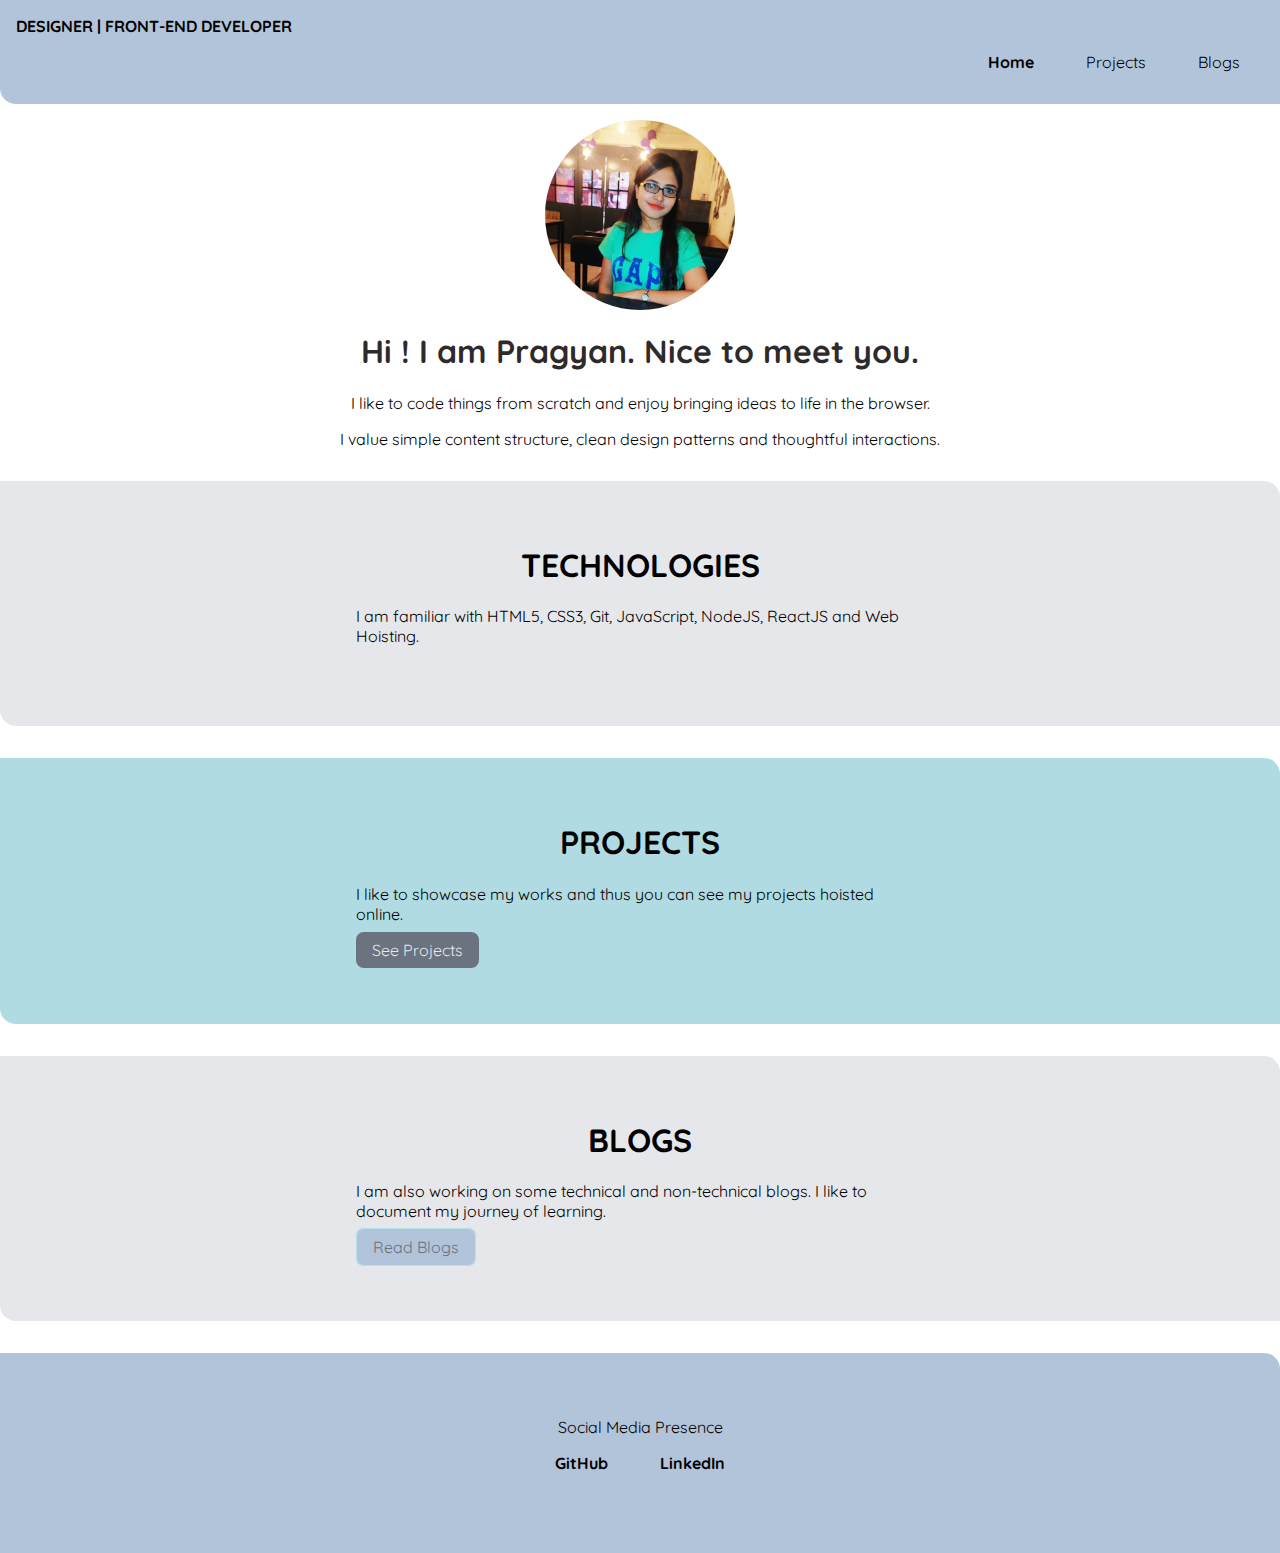
<file: index.html>
<!DOCTYPE html>
<html lang="en">
<head>
    <meta charset="UTF-8">
    <meta name="viewport" content="width=device-width, initial-scale=1.0">
    <title>Pragyan-Portfolio</title>
    <link href="style.css" rel="stylesheet">
</head>
<body>
  <nav class="navbar">
    <div class="heading">DESIGNER | FRONT-END DEVELOPER</div>
    <ul class="list-non-bullet nav-pills">
      <li class="inline-list-items"><a class="link link-active" href="index.html">Home</a></li>
      <li class="inline-list-items"><a class="link" href="projects.html">Projects</a></li>
      <li class="inline-list-items"><a class="link" href="blogs.html">Blogs</a></li>
    </ul>
  </nav>
  
  <header>
    <img class="round-image" src="images/pic4.jpg">
    <h1 class="hero-heading">Hi ! I am Pragyan. Nice to meet you.</h1>
    <p>I like to code things from scratch and enjoy bringing ideas to life in the browser.</p>
    <p>I value simple content structure, clean design patterns and thoughtful interactions.</p>
  </header>
  
  <section class="section ow">
    <div class="container container-center">
    <h1>TECHNOLOGIES</h1>
    <p>I am familiar with HTML5, CSS3, Git, JavaScript, NodeJS, ReactJS and Web Hoisting.</p>
    </div>
  </section>
  <section class="section ob">
    <div class="container container-center">
    <h1>PROJECTS</h1>
    <p>I like to showcase my works and thus you can see my projects hoisted online.</p>
    <a class="link link-primary" href="projects.html">See Projects</a>
    </div>
  </section>
  <section class="section ow">
    <div class="container container-center">
    <h1>BLOGS</h1>
    <p>I am also working on some technical and non-technical blogs. I like to document my journey of learning.</p>
    <a class="link link-secondary" href="blogs.html">Read Blogs</a>
    </div>
  </section>
  <footer class="footer">
    <div>Social Media Presence</div>
    <ul class="list-non-bullet social-links">
      <li class="inline-list-items"><a class="link" href="https://github.com/Pragyan-creator">GitHub</a></li>
      <li class="inline-list-items"><a class="link" href="https://www.linkedin.com/in/pragyan-paramita-nanda-92780571/">LinkedIn</a></li>
    </ul>
  </footer>
</body>
</html>
</file>
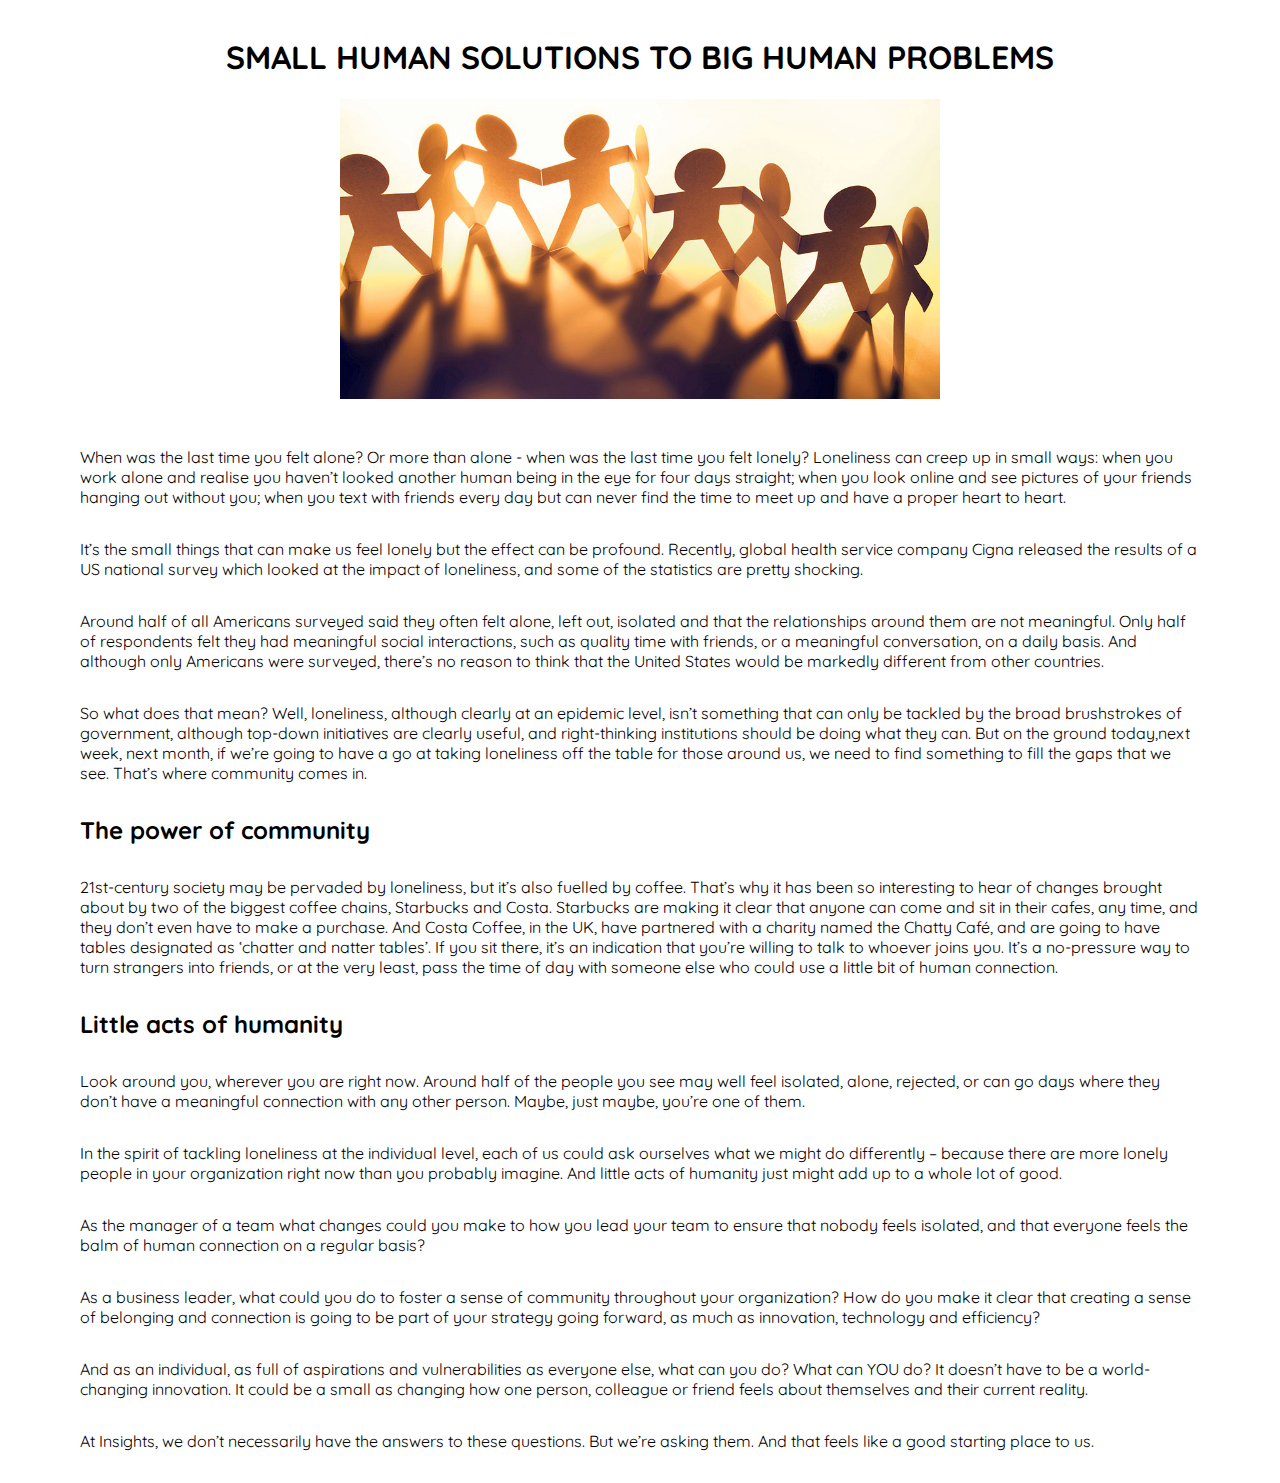
<file: blog1.html>
<!DOCTYPE html>
<html lang="en">
<head>
    <meta charset="UTF-8">
    <meta name="viewport" content="width=device-width, initial-scale=1.0">
    <title>Small human solutions to big human problems</title>
    <link href="style.css" rel="stylesheet">
    <style>
        header{
            text-align:center;
        }
        h2,p{
            margin:2rem 5rem;
        }
        img{
            display:block;
            height:300px;
            margin:auto;
        }
    </style>
</head>
<body>
    <header>
        <h1>SMALL HUMAN SOLUTIONS TO BIG HUMAN PROBLEMS</h1>
        <img src="./images/humanity.jpg">
    </header>
    <section>
        <p><bold>When was the last time you felt alone? Or more than alone - when was the last time you felt lonely? Loneliness can creep up in small ways: when you work alone and realise you haven’t looked another human being in the eye for four days straight; when you look online and see pictures of your friends hanging out without you; when you text with friends every day but can never find the time to meet up and have a proper heart to heart.</bold></p>

        <p>It’s the small things that can make us feel lonely but the effect can be profound.  Recently, global health service company Cigna released the results of a US national survey which looked at the impact of loneliness, and some of the statistics are pretty shocking.</p>
            
        <p>Around half of all Americans surveyed said they often felt alone, left out, isolated and that the relationships around them are not meaningful. Only half of respondents felt they had meaningful social interactions, such as quality time with friends, or a meaningful conversation, on a daily basis. And although only Americans were surveyed, there’s no reason to think that the United States would be markedly different from other countries.</p>
            
        <p>So what does that mean? Well, loneliness, although clearly at an epidemic level, isn’t something that can only be tackled by the broad brushstrokes of government, although top-down initiatives are clearly useful, and right-thinking institutions should be doing what they can. But on the ground today,next week, next month, if we’re going to have a go at taking loneliness off the table for those around us, we need to find something to fill the gaps that we see. That’s where community comes in.</p>
            
        <h2>The power of community</h2>
        <p>21st-century society may be pervaded by loneliness, but it’s also fuelled by coffee. That’s why it has been so interesting to hear of changes brought about by two of the biggest coffee chains, Starbucks and Costa. Starbucks are making it clear that anyone can come and sit in their cafes, any time, and they don’t even have to make a purchase. And Costa Coffee, in the UK, have partnered with a charity named the Chatty Café, and are going to have tables designated as ‘chatter and natter tables’. If you sit there, it’s an indication that you’re willing to talk to whoever joins you. It’s a no-pressure way to turn strangers into friends, or at the very least, pass the time of day with someone else who could use a little bit of human connection.</p>
            
        <h2>Little acts of humanity</h2>
        <p>Look around you, wherever you are right now. Around half of the people you see may well feel isolated, alone, rejected, or can go days where they don’t have a meaningful connection with any other person.  Maybe, just maybe, you’re one of them.</p>
            
        <p>In the spirit of tackling loneliness at the individual level, each of us could ask ourselves what we might do differently – because there are more lonely people in your organization right now than you probably imagine. And little acts of humanity just might add up to a whole lot of good.</p>
            
        <p>As the manager of a team what changes could you make to how you lead your team to ensure that nobody feels isolated, and that everyone feels the balm of human connection on a regular basis?</p>
            
        <p>As a business leader, what could you do to foster a sense of community throughout your organization? How do you make it clear that creating a sense of belonging and connection is going to be part of your strategy going forward, as much as innovation, technology and efficiency?</p>
            
        <p>And as an individual, as full of aspirations and vulnerabilities as everyone else, what can you do? What can YOU do? It doesn’t have to be a world-changing innovation. It could be a small as changing how one person, colleague or friend feels about themselves and their current reality.</p>
            
        <p>At Insights, we don’t necessarily have the answers to these questions. But we’re asking them. And that feels like a good starting place to us.</p>
            
        
    </section>
</body>
</html>
</file>
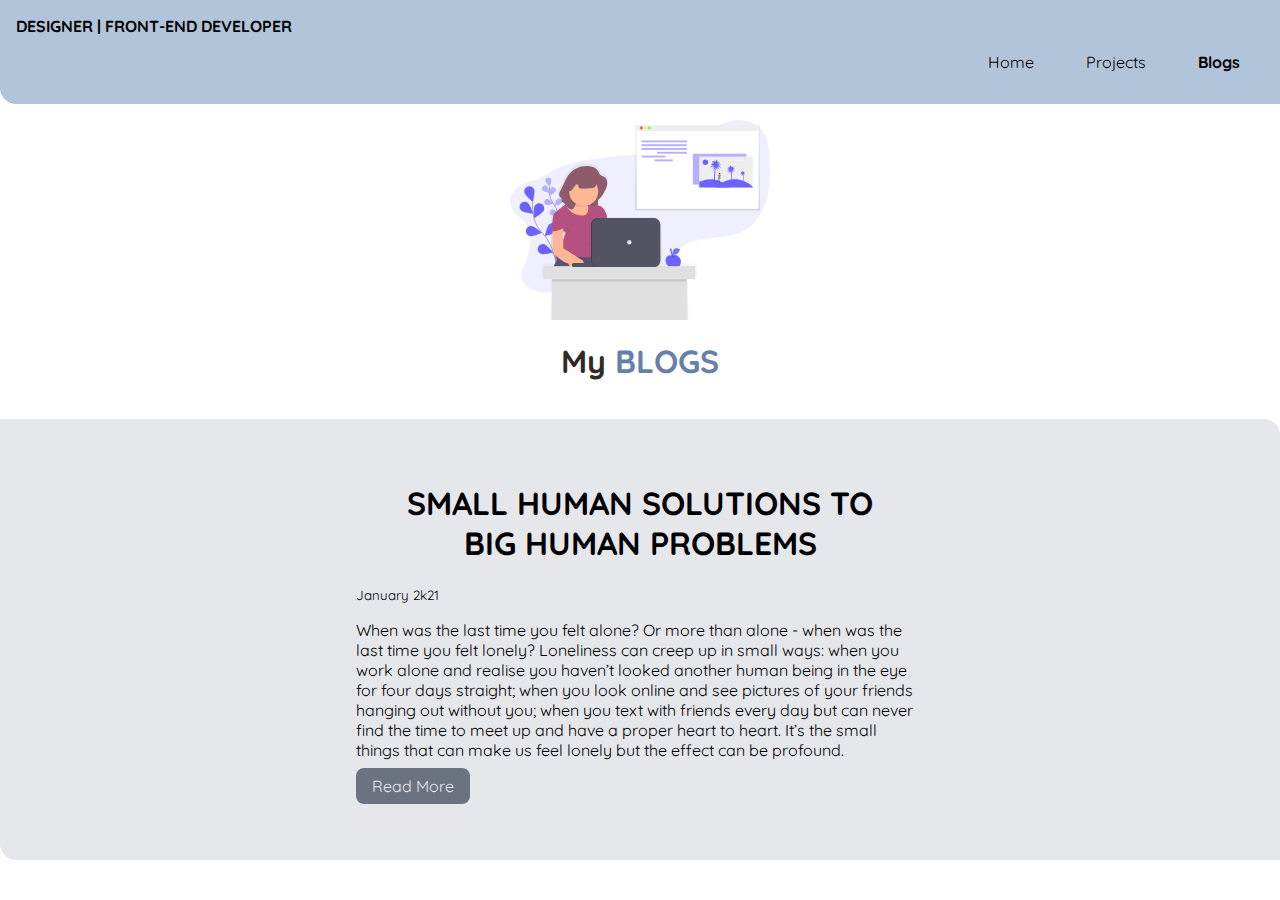
<file: blogs.html>
<!DOCTYPE html>
<html lang="en">
<head>
    <meta charset="UTF-8">
    <meta name="viewport" content="width=device-width, initial-scale=1.0">
    <title>Projects</title>
    <link href="style.css" rel="stylesheet">
</head>
<body>
    <nav class="navbar">
        <div class="heading">DESIGNER | FRONT-END DEVELOPER</div>
        <ul class="list-non-bullet nav-pills">
          <li class="inline-list-items"><a class="link" href="index.html">Home</a></li>
          <li class="inline-list-items"><a class="link" href="projects.html">Projects</a></li>
          <li class="inline-list-items"><a class="link link-active" href="blogs.html">Blogs</a></li>
        </ul>
      </nav>
    <header> 
        <img class="square-image" src="images/pic6.svg">
    <h1 class="hero-heading"> My <span class="heading-inverted">BLOGS</span></h1>
    </header>
    <section class="section ow">
        <div class="container container-center">
        <h1>SMALL HUMAN SOLUTIONS TO BIG HUMAN PROBLEMS</h1>
        <small>January 2k21</small>
        <p>When was the last time you felt alone? Or more than alone - when was the last time you felt lonely? Loneliness can creep up in small ways: when you work alone and realise you haven’t looked another human being in the eye for four days straight; when you look online and see pictures of your friends hanging out without you; when you text with friends every day but can never find the time to meet up and have a proper heart to heart. It’s the small things that can make us feel lonely but the effect can be profound. </p>
        <a class="link link-primary" href="blog1.html">Read More</a>
        </div>
      </section>
    </body>
  </html>
</file>
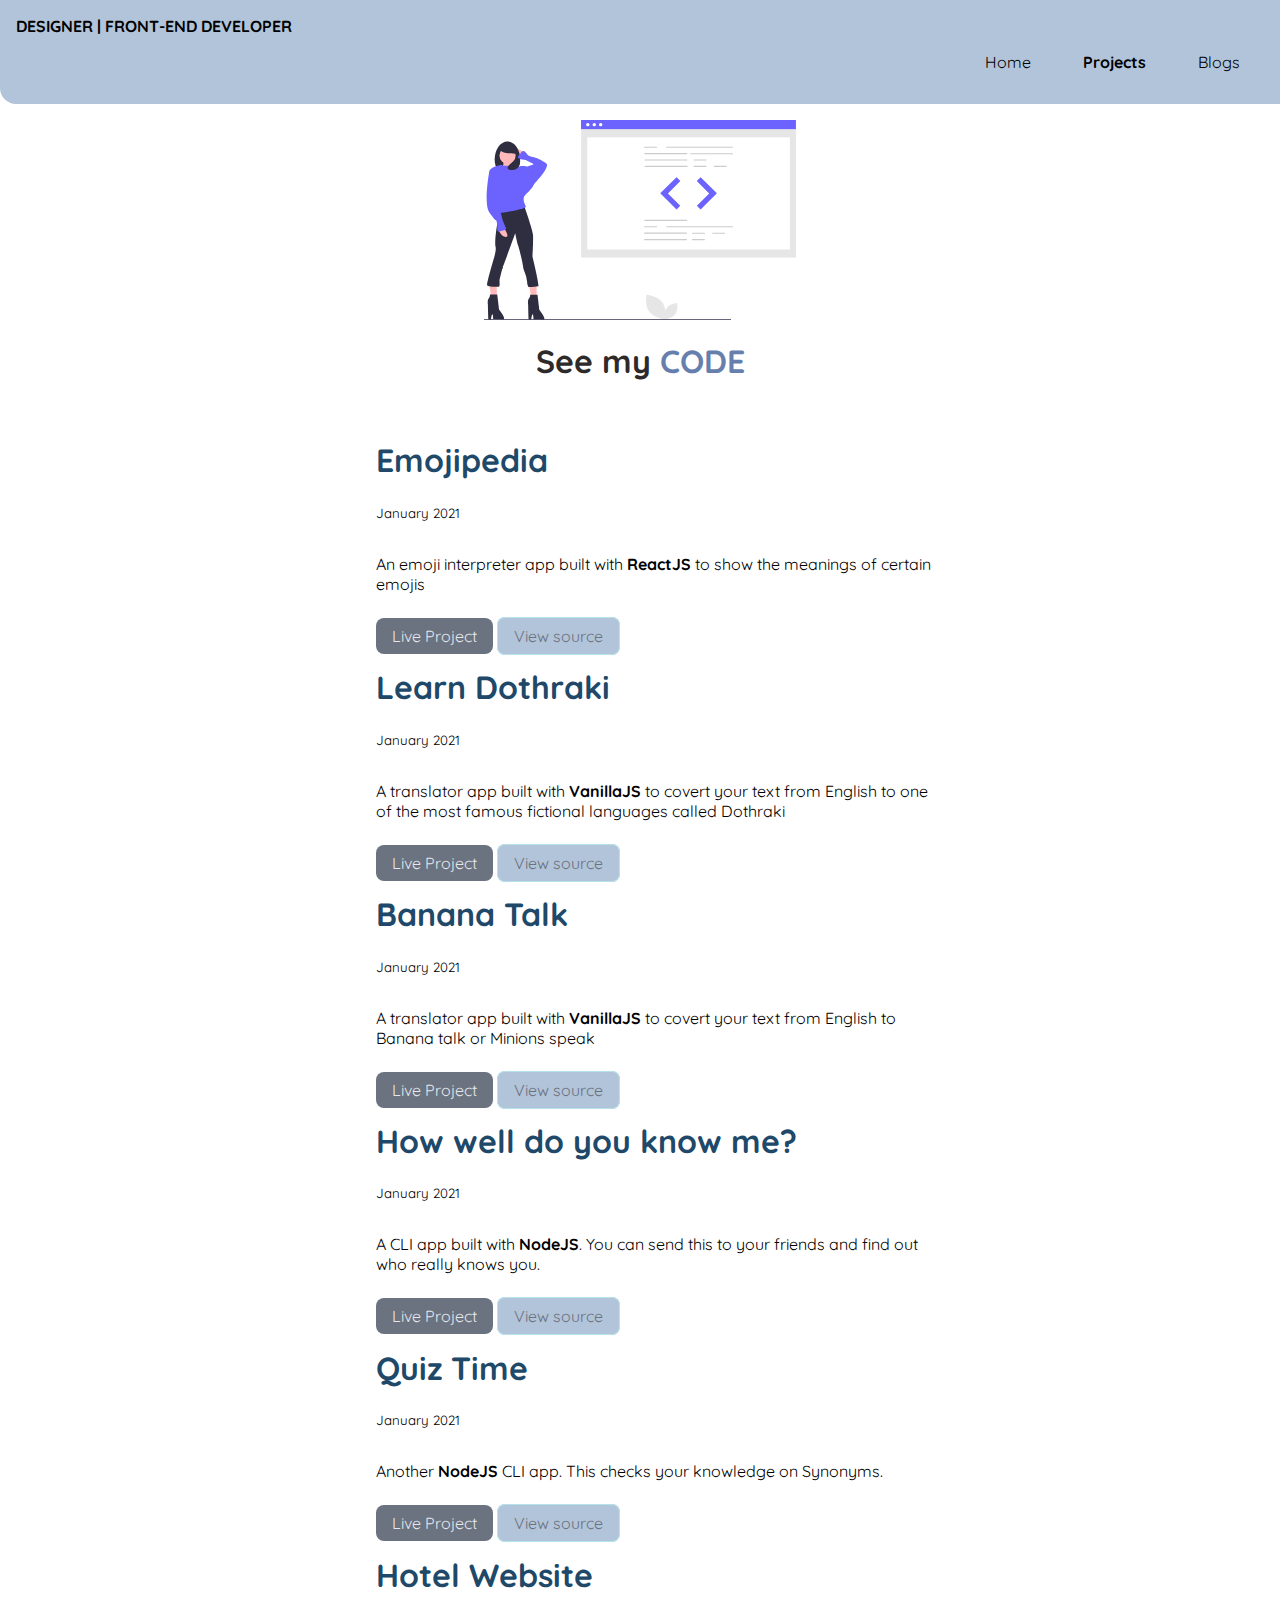
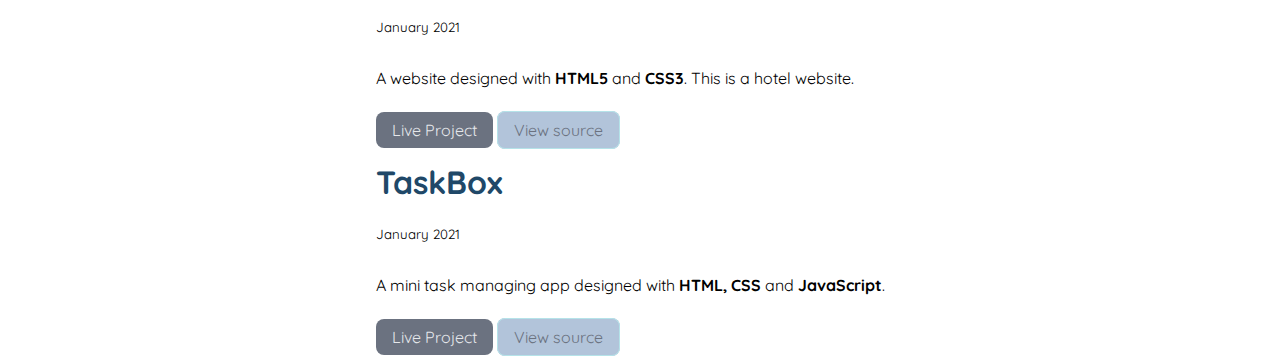
<file: projects.html>
<!DOCTYPE html>
<html lang="en">
<head>
    <meta charset="UTF-8">
    <meta name="viewport" content="width=device-width, initial-scale=1.0">
    <title>Projects</title>
    <link href="style.css" rel="stylesheet">
</head>
<body>
    <nav class="navbar">
        <div class="heading">DESIGNER | FRONT-END DEVELOPER</div>
        <ul class="list-non-bullet nav-pills">
          <li class="inline-list-items"><a class="link" href="index.html">Home</a></li>
          <li class="inline-list-items"><a class="link link-active" href="projects.html">Projects</a></li>
          <li class="inline-list-items"><a class="link" href="blogs.html">Blogs</a></li>
        </ul>
      </nav>
    <header> 
        <img class="square-image" src="images/pic5.svg">
    <h1 class="hero-heading">See my <span class="heading-inverted">CODE</span></h1>
    </header>
    <ol class="list-non-bullet">
        <li>
            <div class="container container-center">
            <h1>Emojipedia</h1>
            <small>January 2021</small>
            <p>An emoji interpreter app built with <strong>ReactJS</strong> to show the meanings of certain emojis</p>
            <a class="link link-primary" href="https://emojimeanings.netlify.app/">Live Project</a>
            <a class="link link-secondary" href="https://github.com/Pragyan-creator/Emojipedia">View source</a>
            </div>
        </li>
        <li>
            <div class="container container-center">
            <h1>Learn Dothraki</h1>
            <small>January 2021</small>
            <p>A translator app built with <strong>VanillaJS</strong> to covert your text from English to one of the most famous fictional languages called Dothraki</p>
            <a class="link link-primary" href="https://speakdothraki.netlify.app/">Live Project</a>
            <a class="link link-secondary" href="https://github.com/Pragyan-creator/Speak-Dothraki">View source</a>
            </div>
        </li>
        <li>
            <div class="container container-center">
            <h1>Banana Talk</h1>
            <small>January 2021</small>
            <p>A translator app built with <strong>VanillaJS</strong> to covert your text from English to Banana talk or Minions speak</p>
            <a class="link link-primary" href="https://banana-minions-talk.netlify.app/">Live Project</a>
            <a class="link link-secondary" href="https://github.com/Pragyan-creator/Banana-talk">View source</a>
            </div>
        </li>
        
        <li>
            <div class="container container-center">
            <h1>How well do you know me?</h1>
            <small>January 2021</small>
            <p>A CLI app built with <strong>NodeJS</strong>. You can send this to your friends and find out who really knows you.</p>
            <a class="link link-primary" href="https://repl.it/@Pragyan12/Friends-Quiz?embed=1&output=1">Live Project</a>
            <a class="link link-secondary" href="https://github.com/Pragyan-creator/Friends-Quiz">View source</a>
            </div>
        </li>
        <li>
            <div class="container container-center">
            <h1>Quiz Time</h1>
            <small>January 2021</small>
            <p>Another <strong>NodeJS</strong> CLI app. This checks your knowledge on Synonyms.</p>
            <a class="link link-primary" href="https://repl.it/@Pragyan12/QuizTime?embed=1&output=1">Live Project</a>
            <a class="link link-secondary" href="https://github.com/Pragyan-creator/Quiz-Time">View source</a>
            </div>
        </li>
        <li>
            <div class="container container-center">
            <h1>Hotel Website</h1>
            <small>January 2021</small>
            <p>A website designed with <strong>HTML5</strong> and <strong>CSS3</strong>. This is a hotel website.</p>
            <a class="link link-primary" href="https://ppn-hotel-website.netlify.app/">Live Project</a>
            <a class="link link-secondary" href="https://github.com/Pragyan-creator/Hotel-website">View source</a>
            </div>
        </li>
        <li>
            <div class="container container-center">
            <h1>TaskBox</h1>
            <small>January 2021</small>
            <p>A mini task managing app designed with <strong>HTML, CSS</strong> and <strong>JavaScript</strong>. </p>
            <a class="link link-primary" href="https://manage-task.netlify.app/">Live Project</a>
            <a class="link link-secondary" href="https://github.com/Pragyan-creator/Task-Box">View source</a>
            </div>
        </li>
        
    </ol>
    
</body>
</html>
</file>
<file: style.css>
@import url('https://fonts.googleapis.com/css2?family=Montserrat:wght@400;700&display=swap');
@import url('https://fonts.googleapis.com/css2?family=Quicksand&display=swap');
*{
    box-sizing: border-box;
}
:root{
    --primary-color:#b5e3e9;
    --dark-grey:#6B7280;
    --off-white:#E5E7EB;
    --off-blue:#b2c4da;
    --section-color:#b1dbe2;
}
body{
    font-family:'Quicksand', sans-serif;
    margin:0;
}


hr{
    margin:2rem 0rem;
}
.link{
    text-decoration:none;
    padding:0.5rem 1rem;
}
.link:hover{
    background:black;
    color:white;
}
.navbar{
    background: var(--off-blue);
    color:black;
    padding:1rem;
    border-bottom-left-radius:1rem;
    
}
.navbar .heading{
    font-weight:bold;
}
.list-non-bullet{
    list-style:none;
}
.navbar .nav-pills{
    text-align:right;
}
.inline-list-items{
    display:inline;
    padding: 0rem 0.5rem;
}
.navbar .link{
    color:black;
}
.navbar .link:hover{
    color:white;
    border-radius:0.5rem;
}
.navbar .link-active{
    font-weight:bold;
}
.link-primary{
    background:var(--dark-grey);
    color:var(--off-white);
    border-radius:0.5rem;
    
}
.link-secondary{
    background: var(--off-blue);
    color:var(--dark-grey);
    border:1px solid var(--primary-color);
    border-radius:0.5rem;
}
header{
    text-align:center;
    padding:1rem 0rem;
}
header .hero-heading{
    text-align:center;
}
.square-image{
    display:block;
    height:200px;
    margin:auto;
}


.round-image{
    display:block;
    height:190px;
    margin:auto;
    border-radius:50%;
}
.hero-heading{
      color:rgb(46, 42, 42);

}
.heading-inverted{
    color:#677fad;

}
.section h1{
    text-align:center;
    padding:0rem 2rem;
    color:black;
    margin-top:0;
}
.section{
    padding:4rem;
    margin-bottom:2rem;
    border-bottom-left-radius: 1rem;
    border-top-right-radius: 1rem;
}
.ow{
    background:var(--off-white);
}
.ob{
    background:var(--section-color);
}

.container{
    padding:0rem 1rem;
    margin-top:0;
}
.container-center{
    max-width:600px;
    margin:auto;

}
.footer{
    background:var(--off-blue);
    padding:4rem 1rem;
    text-align:center;
    color:black;
    border-top-right-radius:1rem;
    
}
.footer .link{
    color:black;
    font-weight:bold;
}
.footer .link:hover{
    color:white;
    border-radius:0.5rem;
}
.footer ul{
    padding-inline-start:0px;
}
ol li h1{
    color:rgb(32, 72, 104);
}
li p{
    padding:1rem 0rem;
}
</file>
